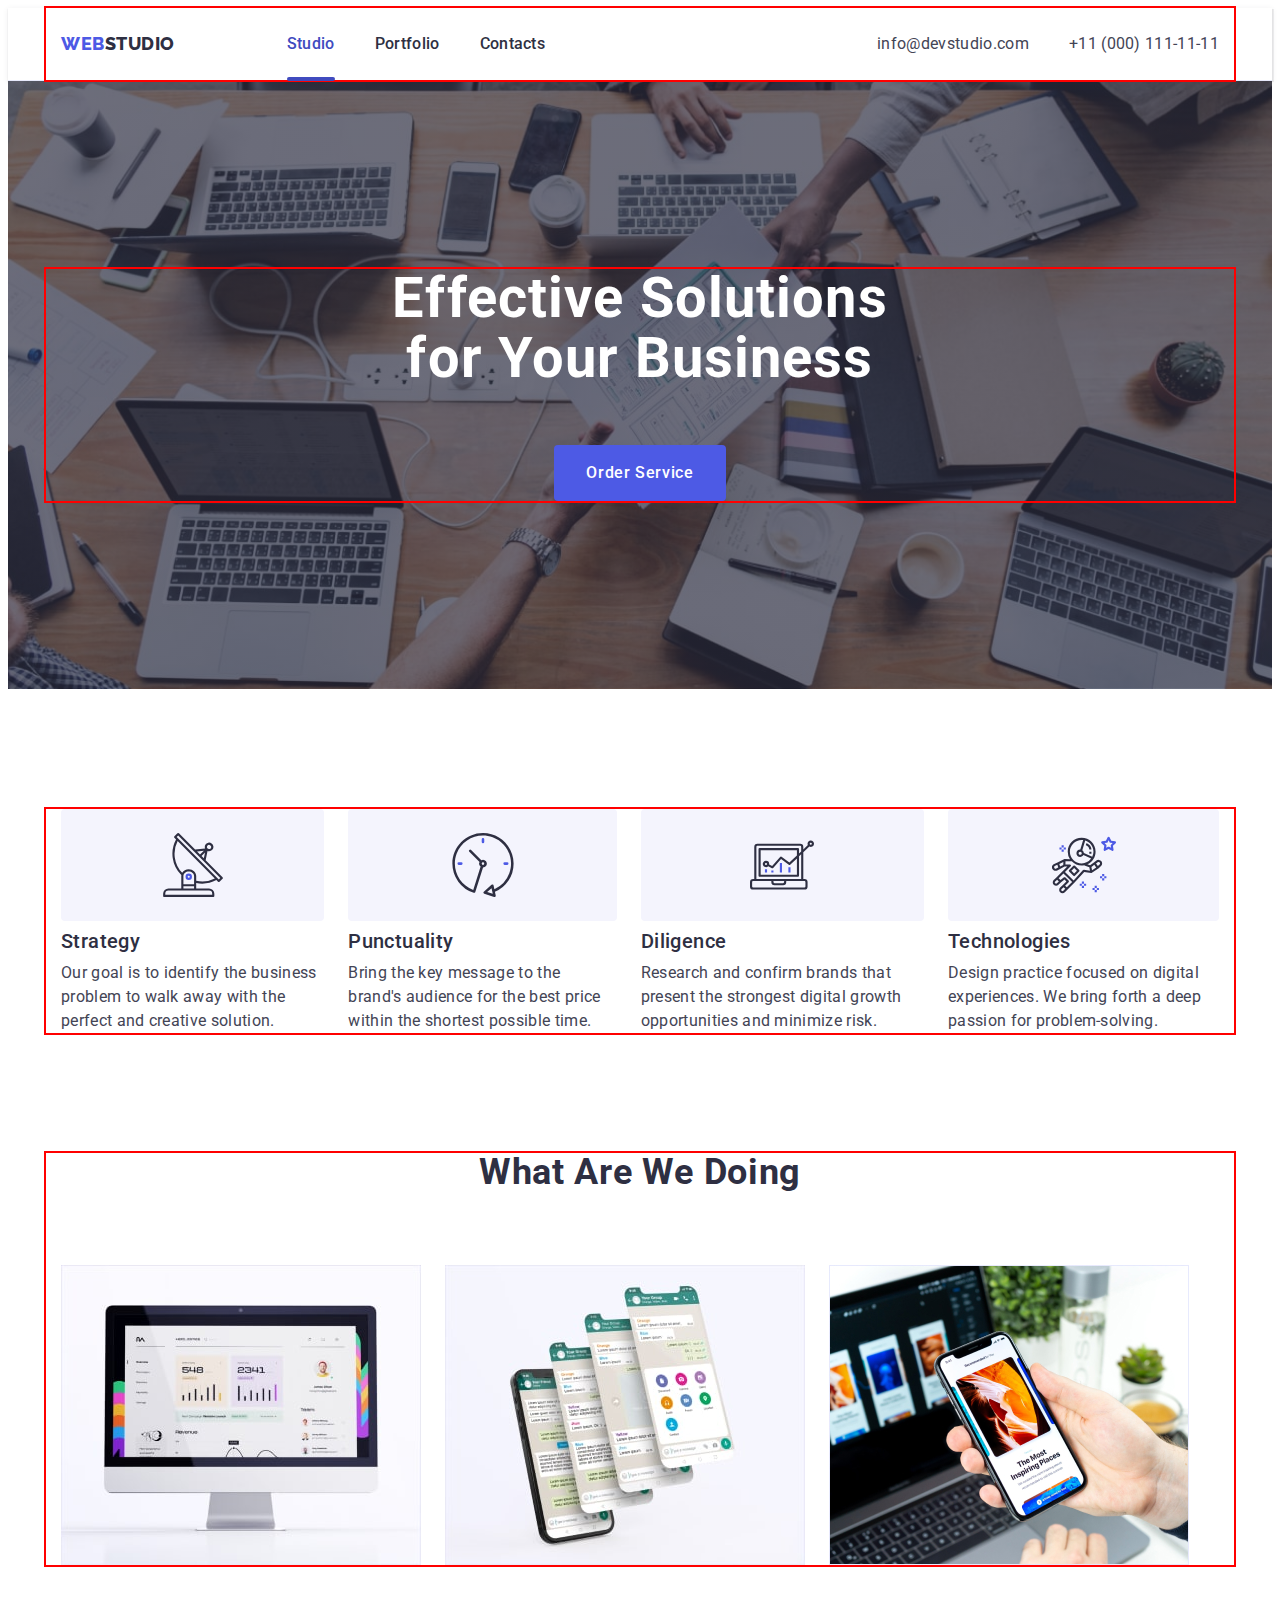
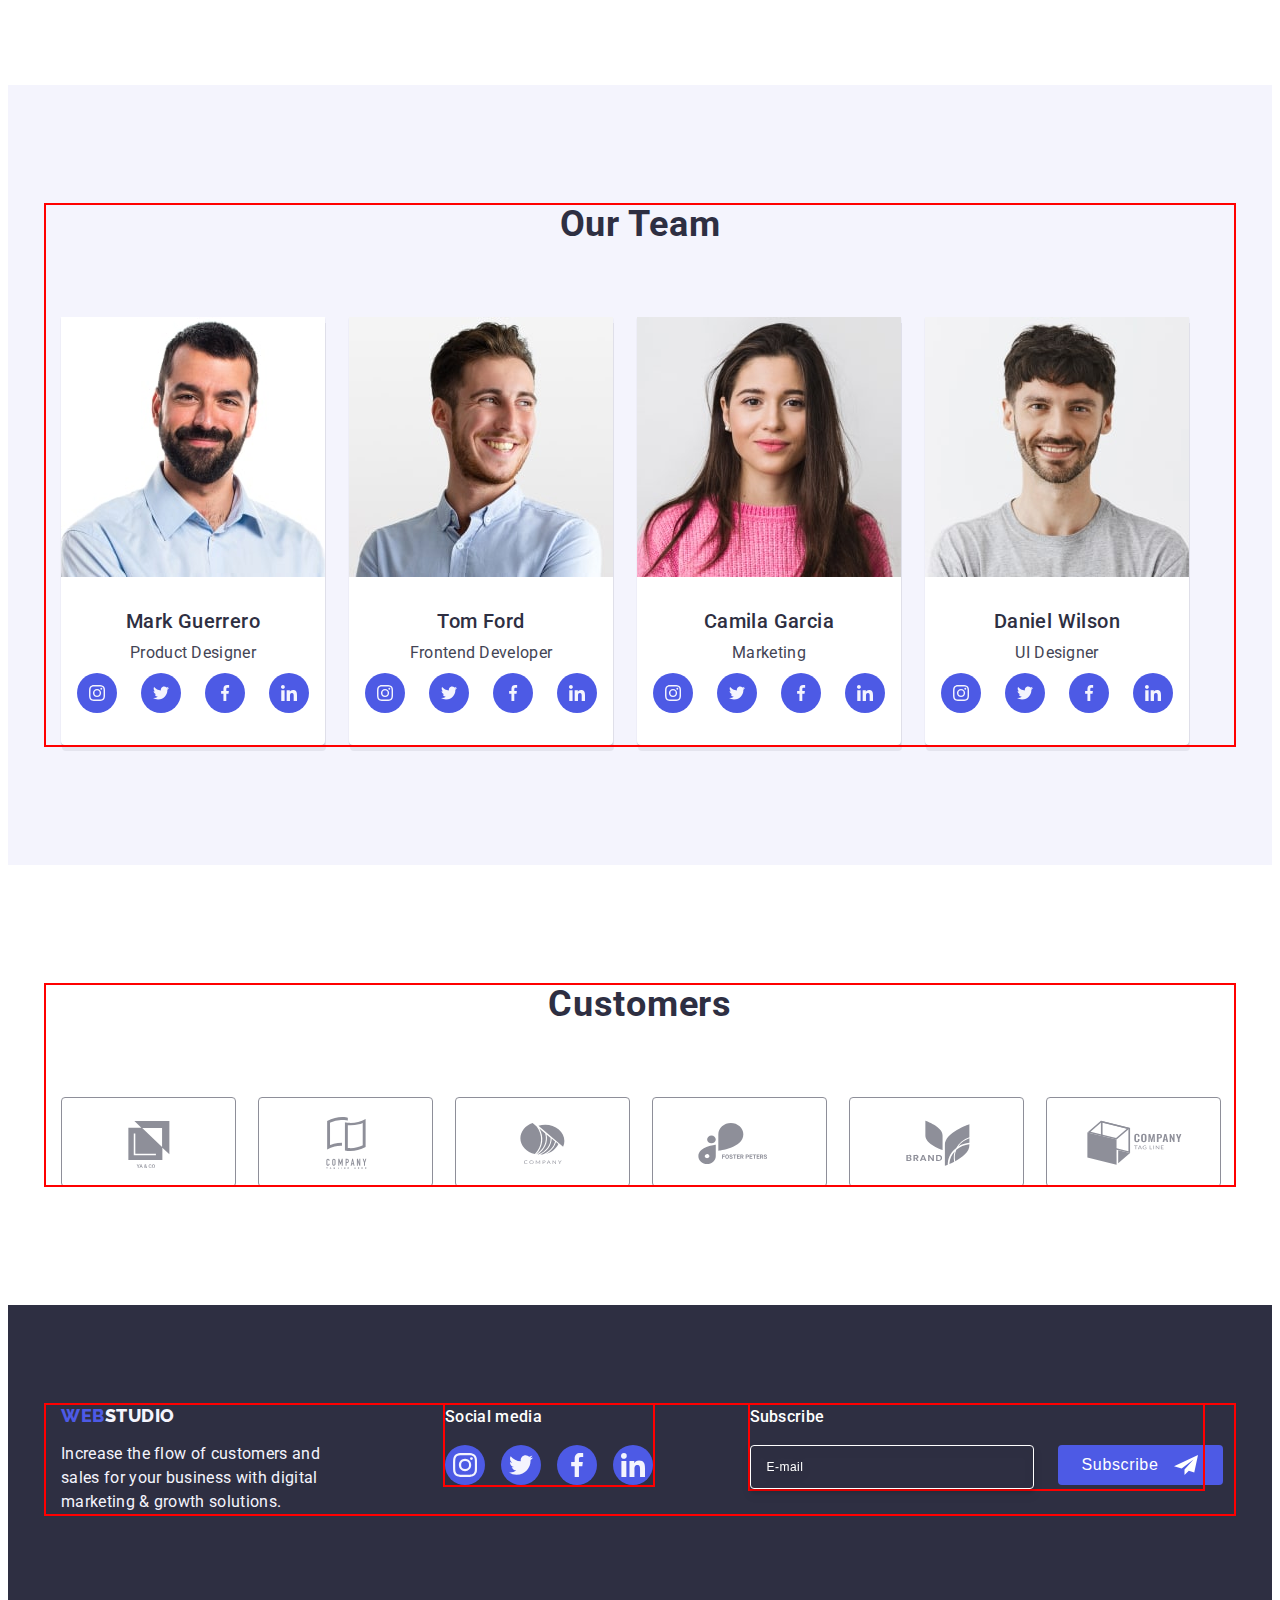
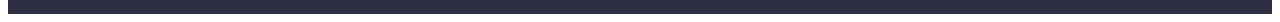
<file: index.html>
<!DOCTYPE html>
<html lang="en">
  <head>
    <meta charset="UTF-8" />
    <meta name="viewport" content="width=device-width, initial-scale=1.0" />
    <title>Effective Solutions for Your Business</title>
    <link rel="preconnect" href="https://fonts.googleapis.com" />
    <link rel="preconnect" href="https://fonts.gstatic.com" crossorigin />
    <link
      href="https://fonts.googleapis.com/css2?family=Raleway:wght@800&family=Roboto:wght@400;500;700&display=swap"
      rel="stylesheet"
    />
    <link
      rel="stylesheet"
      href="https://cdnjs.cloudflare.com/ajax/libs/modern-normalize/2.0.0/modern-normalize.min.css"
      integrity="sha512-4xo8blKMVCiXpTaLzQSLSw3KFOVPWhm/TRtuPVc4WG6kUgjH6J03IBuG7JZPkcWMxJ5huwaBpOpnwYElP/m6wg=="
      crossorigin="anonymous"
      referrerpolicy="no-referrer"
    />
    <link rel="stylesheet" href="./css/styles.css" />
  </head>
  <body>
    <header class="header">
      <div class="container header-container">
        <nav class="header-navigation">
          <a href="./index.html" class="header-logo link">
            WEB<span class="header-logo-accent link">Studio</span></a
          >
          <ul class="header-nav-menu list">
            <li class="header-nav-item">
              <a href="./index.html" class="header-nav-link link current"
                >Studio</a
              >
            </li>
            <li class="header-nav-item">
              <a href="./portfolio.html" class="header-nav-link link"
                >Portfolio</a
              >
            </li>
            <li class="header-nav-item">
              <a href="" class="header-nav-link link">Contacts</a>
            </li>
          </ul>
        </nav>
        <address class="address">
          <ul class="header-address list">
            <li class="header-address-item">
              <a
                href="mailto:info@devstudio.com"
                class="header-address-link link"
                >info@devstudio.com</a
              >
            </li>
            <li class="header-address-item">
              <a href="tel:+110001111111" class="header-address-link link"
                >+11 (000) 111-11-11</a
              >
            </li>
          </ul>
        </address>
      </div>
    </header>
    <main>
      <section class="entry">
        <div class="container">
          <h1 class="entry-intro">Effective Solutions for Your Business</h1>
          <button type="button" class="button" data-modal-open>
            Order Service
          </button>
        </div>
      </section>
      <section class="content">
        <div class="container">
          <h2 class="visually-hidden">Content</h2>
          <ul class="content-list list">
            <li class="content-item">
              <div class="content-block">
                <svg class="content-icon" width="64" height="64">
                  <use href="./images/icons.svg#icon-antenna-1"></use>
                </svg>
              </div>
              <h3 class="content-subtitle">Strategy</h3>
              <p class="content-description">
                Our goal is to identify the business problem to walk away with
                the perfect and creative solution.
              </p>
            </li>
            <li class="content-item">
              <div class="content-block">
                <svg class="content-icon" width="64" height="64">
                  <use href="./images/icons.svg#icon-clock-1"></use>
                </svg>
              </div>
              <h3 class="content-subtitle">Punctuality</h3>
              <p class="content-description">
                Bring the key message to the brand's audience for the best price
                within the shortest possible time.
              </p>
            </li>
            <li class="content-item">
              <div class="content-block">
                <svg class="content-icon" width="64" height="64">
                  <use href="./images/icons.svg#icon-diagram-1"></use>
                </svg>
              </div>
              <h3 class="content-subtitle">Diligence</h3>
              <p class="content-description">
                Research and confirm brands that present the strongest digital
                growth opportunities and minimize risk.
              </p>
            </li>
            <li class="content-item">
              <div class="content-block">
                <svg class="content-icon" width="64" height="64">
                  <use href="./images/icons.svg#icon-astronaut-1"></use>
                </svg>
              </div>
              <h3 class="content-subtitle">Technologies</h3>
              <p class="content-description">
                Design practice focused on digital experiences. We bring forth a
                deep passion for problem-solving.
              </p>
            </li>
          </ul>
        </div>
      </section>
      <section class="action">
        <div class="container">
          <h2 class="action-title">What are we doing</h2>
          <ul class="action-list list">
            <li class="action-item">
              <img
                src="./images/img-1.jpg"
                alt="Computer"
                width="360"
                height="300"
                class="action-img"
              />
            </li>
            <li class="action-item">
              <img
                src="./images/img-2.jpg"
                alt="Smartphone with many screens"
                width="360"
                height="300"
                class="action-img"
              />
            </li>
            <li class="action-item">
              <img
                src="./images/img-3.jpg"
                alt="Smartphone"
                width="360"
                height="300"
                class="action-img"
              />
            </li>
          </ul>
        </div>
      </section>
      <section class="team">
        <div class="container">
          <h2 class="team-title">Our Team</h2>
          <ul class="team-list list">
            <li class="team-item">
              <img
                src="./images/Mark-Guerrero.jpg"
                alt="Mark Guerrero"
                width="264"
                height="260"
                class="team-img"
              />
              <div class="team-list-container">
                <h3 class="team-subtitle">Mark Guerrero</h3>
                <p class="team-text">Product Designer</p>
                <ul class="team-socials-list list">
                  <li class="team-socials-item">
                    <a
                      class="team-socials-link link"
                      href=""
                      aria-label="instagram"
                      target="_blank"
                      rel="noopener noreferrer"
                      ><svg class="team-social-icon" width="16" height="16">
                        <use href="./images/icons.svg#icon-instagram"></use>
                      </svg>
                    </a>
                  </li>
                  <li class="team-socials-item">
                    <a
                      class="team-socials-link link"
                      href=""
                      aria-label="twitter"
                      target="_blank"
                      rel="noopener noreferrer"
                      ><svg class="team-social-icon" width="16" height="16">
                        <use href="./images/icons.svg#icon-twitter"></use>
                      </svg>
                    </a>
                  </li>
                  <li class="team-socials-item">
                    <a
                      class="team-socials-link link"
                      href=""
                      aria-label="facebook"
                      target="_blank"
                      rel="noopener noreferrer"
                    >
                      <svg class="team-social-icon" width="16" height="16">
                        <use href="./images/icons.svg#icon-facebook"></use>
                      </svg>
                    </a>
                  </li>
                  <li class="team-socials-item">
                    <a
                      class="team-socials-link link"
                      href=""
                      aria-label="linkedin"
                      target="_blank"
                      rel="noopener noreferrer"
                      ><svg class="team-social-icon" width="16" height="16">
                        <use href="./images/icons.svg#icon-linkedin"></use>
                      </svg>
                    </a>
                  </li>
                </ul>
              </div>
            </li>
            <li class="team-item">
              <img
                src="./images/Tom-Ford.jpg"
                alt="Tom Ford"
                width="264"
                height="260"
                class="team-img"
              />
              <div class="team-list-container">
                <h3 class="team-subtitle">Tom Ford</h3>
                <p class="team-text">Frontend Developer</p>
                <ul class="team-socials-list list">
                  <li class="team-socials-item">
                    <a
                      class="team-socials-link link"
                      href=""
                      aria-label="instagram"
                      target="_blank"
                      rel="noopener noreferrer"
                      ><svg class="team-social-icon" width="16" height="16">
                        <use href="./images/icons.svg#icon-instagram"></use>
                      </svg>
                    </a>
                  </li>
                  <li class="team-socials-item">
                    <a
                      class="team-socials-link link"
                      href=""
                      aria-label="twitter"
                      target="_blank"
                      rel="noopener noreferrer"
                    >
                      <svg class="team-social-icon" width="16" height="16">
                        <use href="./images/icons.svg#icon-twitter"></use>
                      </svg>
                    </a>
                  </li>
                  <li class="team-socials-item">
                    <a
                      class="team-socials-link link"
                      href=""
                      aria-label="facebook"
                      target="_blank"
                      rel="noopener noreferrer"
                      ><svg class="team-social-icon" width="16" height="16">
                        <use href="./images/icons.svg#icon-facebook"></use>
                      </svg>
                    </a>
                  </li>
                  <li class="team-socials-item">
                    <a
                      class="team-socials-link link"
                      href=""
                      aria-label="linkedin"
                      target="_blank"
                      rel="noopener noreferrer"
                      ><svg class="team-social-icon" width="16" height="16">
                        <use href="./images/icons.svg#icon-linkedin"></use>
                      </svg>
                    </a>
                  </li>
                </ul>
              </div>
            </li>
            <li class="team-item">
              <img
                src="./images/Camilla-Garcia.jpg"
                alt="Camilla Garcia"
                width="264"
                height="260"
                class="team-img"
              />
              <div class="team-list-container">
                <h3 class="team-subtitle">Camila Garcia</h3>
                <p class="team-text">Marketing</p>
                <ul class="team-socials-list list">
                  <li class="team-socials-item">
                    <a
                      class="team-socials-link link"
                      href=""
                      aria-label="instagram"
                      target="_blank"
                      rel="noopener noreferrer"
                      ><svg class="team-social-icon" width="16" height="16">
                        <use href="./images/icons.svg#icon-instagram"></use>
                      </svg>
                    </a>
                  </li>
                  <li class="team-socials-item">
                    <a
                      class="team-socials-link link"
                      href=""
                      aria-label="twitter"
                      target="_blank"
                      rel="noopener noreferrer"
                      ><svg class="team-social-icon" width="16" height="16">
                        <use href="./images/icons.svg#icon-twitter"></use>
                      </svg>
                    </a>
                  </li>
                  <li class="team-socials-item">
                    <a
                      class="team-socials-link link"
                      href=""
                      aria-label="facebook"
                      target="_blank"
                      rel="noopener noreferrer"
                    >
                      <svg class="team-social-icon" width="16" height="16">
                        <use href="./images/icons.svg#icon-facebook"></use>
                      </svg>
                    </a>
                  </li>
                  <li class="team-socials-item">
                    <a
                      class="team-socials-link link"
                      href=""
                      aria-label="linkedin"
                      target="_blank"
                      rel="noopener noreferrer"
                      ><svg class="team-social-icon" width="16" height="16">
                        <use href="./images/icons.svg#icon-linkedin"></use>
                      </svg>
                    </a>
                  </li>
                </ul>
              </div>
            </li>
            <li class="team-item">
              <img
                src="./images/Daniel-Wilson.jpg"
                alt="Daniel Wilson"
                width="264"
                height="260"
                class="team-img"
              />
              <div class="team-list-container">
                <h3 class="team-subtitle">Daniel Wilson</h3>
                <p class="team-text">UI Designer</p>
                <ul class="team-socials-list list">
                  <li class="team-socials-item">
                    <a
                      class="team-socials-link link"
                      href=""
                      aria-label="instagram"
                      target="_blank"
                      rel="noopener noreferrer"
                      ><svg class="team-social-icon" width="16" height="16">
                        <use href="./images/icons.svg#icon-instagram"></use>
                      </svg>
                    </a>
                  </li>
                  <li class="team-socials-item">
                    <a
                      class="team-socials-link link"
                      href=""
                      aria-label="twitter"
                      target="_blank"
                      rel="noopener noreferrer"
                      ><svg class="team-social-icon" width="16" height="16">
                        <use href="./images/icons.svg#icon-twitter"></use>
                      </svg>
                    </a>
                  </li>
                  <li class="team-socials-item">
                    <a
                      class="team-socials-link link"
                      href=""
                      aria-label="facebook"
                      target="_blank"
                      rel="noopener noreferrer"
                      ><svg class="team-social-icon" width="16" height="16">
                        <use href="./images/icons.svg#icon-facebook"></use>
                      </svg>
                    </a>
                  </li>
                  <li class="team-socials-item">
                    <a
                      class="team-socials-link link"
                      href=""
                      aria-label="linkedin"
                      target="_blank"
                      rel="noopener noreferrer"
                      ><svg class="team-social-icon" width="16" height="16">
                        <use href="./images/icons.svg#icon-linkedin"></use>
                      </svg>
                    </a>
                  </li>
                </ul>
              </div>
            </li>
          </ul>
        </div>
      </section>
      <section class="customers">
        <div class="container customers-container">
          <h2 class="customers-title">Customers</h2>
          <ul class="customers-list list">
            <li class="customers-item">
              <a href="" class="customers-link link">
                <svg class="customers-icon" width="104" height="56">
                  <use href="./images/icons.svg#icon-Logo-1"></use>
                </svg>
              </a>
            </li>
            <li class="customers-item">
              <a href="" class="customers-link link">
                <svg class="customers-icon" width="104" height="56">
                  <use href="./images/icons.svg#icon-Logo-2"></use>
                </svg>
              </a>
            </li>
            <li class="customers-item">
              <a href="" class="customers-link link">
                <svg class="customers-icon" width="104" height="56">
                  <use href="./images/icons.svg#icon-Logo-3"></use>
                </svg>
              </a>
            </li>
            <li class="customers-item">
              <a href="" class="customers-link link">
                <svg class="customers-icon" width="104" height="56">
                  <use href="./images/icons.svg#icon-Logo-4"></use>
                </svg>
              </a>
            </li>
            <li class="customers-item">
              <a href="" class="customers-link link">
                <svg class="customers-icon" width="104" height="56">
                  <use href="./images/icons.svg#icon-Logo-5"></use>
                </svg>
              </a>
            </li>
            <li class="customers-item">
              <a href="" class="customers-link link">
                <svg class="customers-icon" width="104" height="56">
                  <use href="./images/icons.svg#icon-Logo-6"></use>
                </svg>
              </a>
            </li>
          </ul>
        </div>
      </section>
    </main>
    <footer class="footer">
      <div class="container footer-container">
        <div class="footer-logo-container">
          <a href="./index.html" class="footer-logo link"
            >Web<span class="footer-logo-accent">Studio</span></a
          >
          <p class="footer-slogan">
            Increase the flow of customers and sales for your business with
            digital marketing & growth solutions.
          </p>
        </div>
        <div class="footer-socials">
          <p class="footer-socials-subtitle">Social media</p>
          <ul class="footer-socials-list list">
            <li class="footer-socials-item">
              <a
                class="footer-socials-link link"
                href=""
                aria-label="instagram"
                target="_blank"
                rel="noopener noreferrer"
                ><svg class="footer-social-icon" width="24" height="24">
                  <use href="./images/icons.svg#icon-instagram"></use>
                </svg>
              </a>
            </li>
            <li class="footer-socials-item">
              <a
                class="footer-socials-link link"
                href=""
                aria-label="twitter"
                target="_blank"
                rel="noopener noreferrer"
              >
                <svg class="footer-social-icon" width="24" height="24">
                  <use href="./images/icons.svg#icon-twitter"></use>
                </svg>
              </a>
            </li>
            <li class="footer-socials-item">
              <a
                class="footer-socials-link link"
                href=""
                aria-label="facebook"
                target="_blank"
                rel="noopener noreferrer"
              >
                <svg class="footer-social-icon" width="24" height="24">
                  <use href="./images/icons.svg#icon-facebook"></use>
                </svg>
              </a>
            </li>
            <li class="footer-socials-item">
              <a
                class="footer-socials-link link"
                href=""
                aria-label="linkedin"
                target="_blank"
                rel="noopener noreferrer"
                ><svg class="footer-social-icon" width="24" height="24">
                  <use href="./images/icons.svg#icon-linkedin"></use>
                </svg>
              </a>
            </li>
          </ul>
        </div>
        <div class="footer-subscribe">
          <p class="footer-subscribe-title">Subscribe</p>
          <form class="footer-form">
            <label class="footer-label">
              <input
                type="email"
                name="footer-email"
                class="footer-input"
                placeholder="E-mail"
              />
            </label>
            <button type="submit" class="footer-form-bt">
              Subscribe
              <svg class="subscribe-icon" width="24" height="24">
                <use href="./images/icons.svg#icon-Frame"></use>
              </svg>
            </button>
          </form>
        </div>
      </div>
    </footer>
    <div class="backdrop is-hidden" data-modal>
      <div class="modal">
        <button type="button" class="modal-bt" data-modal-close>
          <svg class="modal-icon" width="8" height="8">
            <use href="./images/icons.svg#icon-close-black-18dp-2-1"></use>
          </svg>
        </button>
        <p class="modal-title">Leave your contacts and we will call you back</p>
        <form>
          <div class="modal-field">
            <label for="user-name" class="input-label">Name</label>
            <div class="modal-input-wrap">
              <input
                type="text"
                name="user-name"
                class="modal-input"
                placeholder="Enter name"
                required
                id="user-name"
              />
              <svg class="modal-input-icon" width="18" height="24">
                <use href="./images/icons.svg#person-icon"></use>
              </svg>
            </div>
          </div>
          <div class="modal-field">
            <label for="user-tel" class="input-label">Phone</label>
            <div class="modal-input-wrap">
              <input
                type="tel"
                name="user-tel"
                class="modal-input"
                placeholder="Enter phone"
                required
                id="user-tel"
              />
              <svg class="modal-input-icon" width="18" height="24">
                <use href="./images/icons.svg#phone-icon"></use>
              </svg>
            </div>
          </div>
          <div class="modal-field">
            <label for="user-email" class="input-label">Email</label>
            <div class="modal-input-wrap">
              <input
                type="email"
                name="user-email"
                class="modal-input"
                placeholder="Enter email"
                required
                id="user-email"
              />
              <svg class="modal-input-icon" width="18" height="24">
                <use href="./images/icons.svg#email-icon"></use>
              </svg>
            </div>
          </div>
          <div class="modal-textarea">
            <label for="user-comment" class="input-label">Comment</label>
            <textarea
              name="user-comment"
              id="user-comment"
              class="modal-text"
              placeholder="Text input"
            ></textarea>
          </div>
          <div class="modal-checkbox">
            <input
              class="input-checkbox visually-hidden"
              type="checkbox"
              name="user-privacy"
              id="user-privacy"
              value="true"
            />
            <label class="label-checkbox" for="user-privacy">
              <span class="chackbox-span">
                <svg class="check-icon" width="10" height="8">
                  <use href="./images/icons.svg#icon-vector"></use>
                </svg> </span
              >I accept the terms and conditions of the
              <a href="" class="privacy-link"> Privacy Policy</a></label
            >
          </div>
          <button type="submit" class="modal-form-btn">Send</button>
        </form>
      </div>
    </div>
    <script src="./js/modal.js"></script>
  </body>
</html>
</file>
<file: css/styles.css>
:root{
--navyblue: #2E2F42;
--iris: #4D5AE5;
--slate: #434455;
--white: #FFF;
--cloud:#F4F4FD;
----cornflower: #E7E9FC;
--ocean: #404BBF;
--lightslate: #8E8F99;
--navyblue-modal: rgba(46, 47, 66, 0.40);
}

p,h1,h2,h3,h4,h5,h6{
    margin-top: 0;
    margin-bottom: 0;
}

ul,ol{
    margin-top: 0;
    margin-bottom: 0;
    padding-left: 0;
}

body {
    font-family: "Roboto", sans-serif;
    color: #434455;
    background-color: var(--white);
}

.container{
    width: 100%;
    max-width: 1158px;
    padding-left: 15px;
    padding-right: 15px;
    margin: 0 auto;
    outline: 2px solid red;
}

.visually-hidden {
    position: absolute;
    width: 1px;
    height: 1px;
    margin: -1px;
    border: 0;
    padding: 0;
    white-space: nowrap;
    clip-path: inset(100%);
    clip: rect(0 0 0 0);
    overflow: hidden;
}

.link{
    text-decoration:none;
}

.list{
list-style-type:none;
}

/**----------------------------------HEADER-------------------------------*/

.header{
    border-bottom: 1px solid #e7e9fc;
    box-shadow:  2px 1px rgba(46, 47, 66, 0.08),
        0px 1px 1px rgba(46, 47, 66, 0.16),
        0px 1px 6px rgba(46, 47, 66, 0.08);
}

    
.header-logo {
    font-family: "Raleway",
        sans-serif;
    font-size: 18px;
    font-style: normal;
    font-weight: 800;
    line-height: 1.17;
    letter-spacing: 0.03em;
    color: var(--iris, #4D5AE5);
    text-transform: uppercase;
    margin-right: 76px;

}

.header-logo-accent {
    color: var(--navyblue, #2E2F42);
    font-family: "Raleway",
        sans-serif;
    font-size: 18px;
    font-style: normal;
    font-weight: 800;
    line-height: 1.17;
    letter-spacing: 0.03em;
    text-transform: uppercase;
}

.header-container{
    display: flex;
    align-items: center;
    gap: 332px;
}

.header-navigation{
    display: flex;
    align-items: center;
    flex-grow: 1;
    justify-content: space-between;
    
}
.header-nav-menu{
    display: flex;
    gap: 40px; 
}

.header-address{
    display: flex;
    gap:40px
}

.header-nav-link{
    color:var(--navyblue);
    padding: 24px 0;;
    display: block;
        font-size:16px;
        font-weight:500;
        line-height:1.5;
        letter-spacing:0.02em;
        position: relative;
        transition: color 250ms cubic-bezier(0.4, 0, 0.2, 1);
}

.header-nav-link:hover, .header-nav-link:focus{
    color:#404bbf;
}

.current {
    position: relative;
    color: #404bbf
}

.current::after {
    content: '';
    position: absolute;
    bottom: -1px;
    left: 0;
    width: 100%;
    height: 4px;
    border-radius: 2px;
    background-color: var(--ocean);
}

.address {
    font-style:normal;
}
.header-address-link{
color: var(--slate);
font-style:normal;
font-size:16px;
font-weight:400;
line-height:1.5;
letter-spacing:0.02em; 
transition: color 250ms cubic-bezier(0.4, 0, 0.2, 1);   
}

.header-address-link:hover, .header-address-link:focus {
    color:var(--ocean) ;
}
.header-address-link {
    background: var(--white, #FFF);
}

/**-------------------------------------ENTRY----------------------------------*/
.entry {
background-image: linear-gradient(rgba(46, 47, 66, 0.7), rgba(46, 47, 66, 0.7)), url(../images/people-office.jpg);
max-width: 1440px;
background-repeat: no-repeat;
    background-position: center;
    background-size: cover;
    padding: 188px 0;
    margin: 0 auto;
}

  
.entry-intro {
    color: var(--white);
    text-align: center;
    font-size: 56px;
    font-style: normal;
    font-weight: 700;
    line-height: 1.07;
    letter-spacing: 0.02em;
    max-width: 496px;
    margin: 0 auto;
    margin-bottom: 56px;
}

.button {
    font-family: "Roboto", sans-serif;
        background:var(--iris);
        color:var(--white);
        font-size:16px;
        font-weight:500;
        line-height:1.5;
        letter-spacing:0.04em;
        cursor:pointer;
        border-radius: 4px;
            border: none;
            display: block;
            min-width: 169px;
            padding: 16px 32px;
            margin: 0 auto;
            transition: background-color 250ms cubic-bezier(0.4, 0, 0.2, 1);
  
}
.button:hover, .button:focus{
    background-color: var(--ocean)
}

/**-------------------------------------CONTENT----------------------------------*/

.content, .action {
    background-color: var(--white);
}

.content{
    padding: 120px 0;
}

.content-list {
    display: flex;
    gap: 24px;
}

.content-item {
    width: calc((100%-72) / 4);
}
.content-block {
    height: 112px;
    background-color: var(--cloud);
    border-radius: 4px;
    display: flex;
    align-items: center;
    justify-content: center;
    margin-bottom: 8px;
}
.content-subtitle {
    color: var(--navyblue);
        font-size: 20px;
        font-weight: 500;
        line-height: 1.2;
        letter-spacing: 0.02em;
        margin-bottom: 8px;
}

.content-description {
    color: var(--slate);
        line-height: 1.5;
        letter-spacing: 0.02em;
}

/**-------------------------------------ACTION----------------------------------*/

.action{
    padding-bottom: 120px;
}

.action-title {
    color: var(--navyblue);
        text-align: center;
        font-size: 36px;
        font-weight: 700;
        line-height: 1.11;
        letter-spacing: 0.02em;
        text-transform: capitalize;
        margin-bottom: 72px;
}

.action-list {
    display: flex;
    gap: 24px;
}

.action-item {
    display: inline-flex;
        flex-direction: column;
        align-items: flex-start;
        width: calc((100%-24px*2) / 3);
}

.action-img {
    display: block;
}

/**-------------------------------------TEAM----------------------------------*/

.team {
    background: var(--cloud);
padding: 120px 0;
}

.team-title {
    color: var(--navyblue);
        text-align: center;
        font-size: 36px;
        font-weight: 700;
        line-height: 1.11;
        letter-spacing: 0.02em;
        text-transform: capitalize;
        margin-bottom: 72px;
}

.team-item {
    box-shadow: 1px 6px rgba(46, 47, 66, 0.08),
        0px 1px 1px rgba(46, 47, 66, 0.16),
        0px 2px 1px rgba(46, 47, 66, 0.08);
}

.team-list {
    display: flex;
    gap: 24px;
}

.team-list-container{
    padding: 32px 0;    
}

.team-item {
        background: var(--white);
    border-radius: 0px 0px 4px 4px;
    }


 

.team-img {
width: calc((100%-24*3) / 4);
display: block;
}

.team-subtitle {
    color: var(--navyblue);
        text-align: center;
        font-size: 20px;
        font-weight: 500;
        line-height: 1.2;
        letter-spacing: 0.02em;
        margin-bottom: 8px;
}

.team-text {
    color: var(--slate);
        text-align: center;
        font-size: 16px;
        font-weight: 400;
        line-height: 1.5;
        letter-spacing: 0.02em;
        margin-bottom: 8px;
}

.team-socials-list{
    display: flex;
    gap: 24px;
    align-items: center;
    justify-content: center;
}

.team-socials-link{
    width: 100%;
    height: 100%;
    background-color: var(--iris);
    border-radius: 50%;
    display: flex;
    align-items: center;
    justify-content: center;
    transition: background-color 250ms cubic-bezier(0.4, 0, 0.2, 1);

}

.team-socials-link:is(:hover, :focus) {
    background-color: var(--ocean);
}

.team-socials-item{
    width: 40px;
    height: 40px;
}

.team-social-icon{
    fill: var(--cloud);
}

/**-------------------------------------CUSTOMERS----------------------------------*/

.customers {
    padding-top: 120px;
    padding-bottom: 120px;
}


.customers-title{
color: var(--navyblue, #2E2F42);
        text-align: center;
        font-size: 36px;
        font-style: normal;
        font-weight: 700;
        line-height: 1.11;
        letter-spacing: 0.02em;
        text-transform: capitalize;  
        margin-bottom: 72px;
}

.customers-list{
    display: flex;
    gap: 24px;
}

.customers-item{
    width: calc((100% - 120px ) / 6);
    height: 88px;
    
  
}

.customers-link{
    width: 100%;
    height: 100%;
    border-radius: 4px;
    border: 1px solid var(--lightslate, #8E8F99);
    display: flex;
    align-items: center;
    justify-content: center;
    color: var(--lightslate);
    transition: border-color 250ms cubic-bezier(0.4, 0, 0.2, 1),
            color 250ms cubic-bezier(0.4, 0, 0.2, 1);

}

.customers-icon {
    fill: currentColor;
}

.customers-link:is(:hover, :focus) {
    color: var(--ocean);
    border-color: #404bbf;
}
/**-------------------------------------FOOTER----------------------------------*/

.footer {
    background: var(--navyblue);
    padding: 100px 0;
}

.footer-container{
display: flex;
align-items: baseline;
}

.footer-logo-container {
margin-right: 120px;
}

.footer-logo {
    font-family: "Raleway", sans-serif;
    color: var(--iris);
    font-size: 18px;
    font-weight: 800;
    line-height: 1.17;
    letter-spacing: 0.03em;
    text-transform: uppercase;
    display: inline-block;
    margin-bottom: 16px;
}

.footer-logo-accent {
    color: var(--cloud);  
}

.footer-slogan {
    color: var(--cloud);
        font-size: 16px;
        font-weight: 400;
        line-height: 1.5;
        letter-spacing: 0.02em;
        width: 264px;
       
}

.footer-socials{
    max-width: 1158px;
        margin-right: 80px;
        outline: 2px solid red;
}

.footer-socials-list {
    display: flex;
    gap: 16px;

}


.footer-socials-subtitle{
    color: var(--white);
        font-size: 16px;
        font-style: normal;
        font-weight: 500;
        line-height: 1.5;
        letter-spacing: 0.02em;
        margin-bottom: 16px;
}

.footer-socials-item {
    height: 40px;
    width: 40px;
    cursor: pointer;
}

.footer-socials-link{
    width: 100%;
    height: 100%;
    background-color: var(--iris);
    display: flex;
    align-items: center;
    justify-content: center;
    border-radius: 50%;
    transition: background-color 250ms cubic-bezier(0.4, 0, 0.2, 1);
}

.footer-socials-link:is(:hover, :focus) {
    background-color: #31D0AA;
}

.footer-social-icon{
    fill: var(--cloud);
}

.footer-subscribe{
    max-width: 453px;

        margin: 0 auto;
        outline: 2px solid red;
}


.footer-subscribe-title {
    color: var(--white);
        font-size: 16px;
        font-weight: 500;
        line-height: 1.5;
        letter-spacing: 0.02em;
        margin-bottom: 16px;
}

.footer-form{
    display: flex;
        gap: 24px;  
}

.footer-input {
    width: 264px;
    height: 40px;
    font-size: 12px;
    border: 1px solid var(--white);
    border-radius: 4px;
    box-shadow: 0px 4px 4px 0px rgba(0, 0, 0, 0.15);
    background-color: transparent;
    line-height: 1.5;
    letter-spacing: 0.04em;
    padding-left: 16px;
    filter: drop-shadow(0px 4px 4px rgba(0, 0, 0, 0.15));
    color: var(--white);
}

.footer-input::placeholder{
color: var(--white);
}

.footer-form-bt {
    color: var(--white,);
        text-align: center;
        font-size: 16px;
        min-width: 165px;
        height: 40px;
        font-weight: 500;
        line-height: 1.5;
        letter-spacing: 0.04em;
        background-color: var(--iris);
        border-radius: 4px;
        border: none;
        display: inline-flex;
            padding: 8px 24px;
            justify-content: center;
            align-items: center;
            cursor: pointer;
}

.subscribe-icon {
    margin-left: 16px;
}

/**-------------------------------------PORTFOLIO----------------------------------*/

.portfolio{
    padding-top: 96px;
        padding-bottom: 120px;
}

.button-list {
    display: flex;
    gap: 24px;
    justify-content: center;
    margin-bottom: 72px;
}

.button-item {
        background: var(--cloud);
        cursor: pointer;
        border-radius: 4px;

    
}

.button-text {
    color: var(--iris);
        text-align: center;
        font-family: "Roboto", sans-serif;
        font-size: 16px;
        font-style: normal;
        font-weight: 500;
        line-height: 1.5;
        letter-spacing: 0.04em;
        border: 1px solid var(----cornflower);
            background: var(--cloud);
            cursor: pointer;
            border-radius: 4px;
            padding: 12px 24px;
            transition: color 250ms cubic-bezier(0.4, 0, 0.2, 1),
                    background-color 250ms cubic-bezier(0.4, 0, 0.2, 1),
                    border-color 250ms cubic-bezier(0.4, 0, 0.2, 1),
                    box-shadow 250ms cubic-bezier(0.4, 0, 0.2, 1);

            
}

.button-text:hover, .button-text:focus{
color: var(--white);
    background: var(--ocean);
    border: 1px solid transparent;
    box-shadow: 0px 2px 2px 0px rgba(0, 0, 0, 0.12), 0px 2px 1px 0px rgba(0, 0, 0, 0.08), 0px 3px 1px 0px rgba(0, 0, 0, 0.10);
}



.portfolio {
    background: #FFF;
    padding-bottom: 120px;
}

.portfolio-list {
    display: flex;
    flex-wrap: wrap;
    gap: 48px 24px;
}

.portfolio-item {
        background: var(--white, #FFF);
        width: calc(( 100% - 48px ) / 3); 
}

.portfolio-link{
    display: block;
        transition: box-shadow 250ms cubic-bezier(0.4, 0, 0.2, 1);
}

.portfolio-link:hover, .portfolio-link:focus {
    box-shadow: 0px 1px 6px rgba(46, 47, 66, 0.08),
        0px 1px 1px rgba(46, 47, 66, 0.16),
        0px 2px 1px rgba(46, 47, 66, 0.08);
}

.portfolio-img {
    background: url(<path-to-image>);
}

.portfolio-cover-container{
    position: relative;
    overflow: hidden;
}

.portfolio-link:hover .portfolio-cover-text,
.portfolio-link:focus .portfolio-cover-text {
    transform: translateY(0%);
}



.portfolio-cover-text{
    position: absolute;
    top: 0;
    left: 0;
    height: 100%;
    width: 100%;
   padding: 40px 32px;
    color: var(--cloud);
    font-size: 16px;
    overflow: auto;
        line-height: 1.5;
        letter-spacing: 0.02em;
        background: var(--iris);
        transform: translateY(100%);
        transition: transform 250ms cubic-bezier(0.4, 0, 0.2, 1);
}


.portfolio-container{
    padding: 32px 16px;
    border: 1px solid #e7e9fc;
    border-top: none;
}

.portfolio-subtitle {
    color: var(--navyblue);
        font-size: 20px;
        font-style: normal;
        font-weight: 500;
        line-height: 1.2;
        letter-spacing: 0.02em;
        margin-bottom: 8px;
}

.portfolio-text {
    color: var(--slate);
        font-family: Roboto;
        font-size: 16px;
        font-style: normal;
        font-weight: 400;
        line-height: 1.5;
        letter-spacing: 0.02em;
}


/**-------------------------------------MODAL----------------------------------*/

.backdrop{
    position: fixed;
    top: 0;
    width: 100%;
    height: 100%;
    background-color: rgba(46, 47, 66, 0.40);
    transition: opacity 250ms cubic-bezier(0.4, 0, 0.2, 1), visibility 250ms cubic-bezier(0.4, 0, 0.2, 1);
}

.modal {
    width: 408px;
    min-height: 584px;
    background: #FCFCFC;
    border-radius: 4px;
    box-shadow: 0px 2px 1px 0px rgba(0, 0, 0, 0.20), 0px 1px 3px 0px rgba(0, 0, 0, 0.12), 0px 1px 1px 0px rgba(0, 0, 0, 0.14);
    position: absolute;
left: 50%;
top: 50%;
transform: translate(-50%, -50%);
transition: transform 250ms cubic-bezier(0.4, 0, 0.2, 1);
padding-top: 72px;
padding-bottom: 24px;
padding-left: 24px;
padding-right: 24px;
}

.modal-bt {
    display: flex;
    align-items: center;
    justify-content: center;
    border-radius: 50%;
    border: 1px solid rgba(0, 0, 0, 0.10);
    fill: var(--navyblue);
    background-color: var(----cornflower);
    width: 24px;
    height: 24px;
    position: absolute;
    top: 24px;
    right: 24px;
    cursor: pointer;
    padding: 0;
    transition: background-color 250ms cubic-bezier(0.4, 0, 0.2, 1), border 250ms cubic-bezier(0.4, 0, 0.2, 1);
}

.modal-bt:hover, .modal-bt:focus {
    background-color: #404bbf;
    border: none;
    fill: #ffffff;
}

.modal-icon{
    transition: fill 250ms cubic-bezier(0.4, 0, 0.2, 1);
}

.is-hidden {
    opacity: 0;
    visibility: hidden;
    pointer-events: none;
}

.modal-title{
color: var(--navyblue);
    text-align: center;
    font-size: 16px;
    font-weight: 500;
    line-height: 1.5;
    letter-spacing: 0.02em;
    margin-bottom: 16px;
}

.modal-field{
margin-bottom: 8px;
position: relative;
}

.modal-input-wrap{
    position: relative;
}

.modal-input{
    width: 100%;
    height: 40px;
    border-radius: 4px;
        border: 1px solid var(--navyblue-modal);
        padding: 0 10px 0 38px;
        background-color: transparent;
        outline: transparent;
        transition: border-color 250ms cubic-bezier(0.4, 0, 0.2, 1);
}

.modal-input-icon{
    position: absolute;
    left: 16px;
    top: 50%;
    transform: translateY(-50%);
    transition: fill 250ms cubic-bezier(0.4, 0, 0.2, 1);
}

.modal-input:focus{
    border-color: var(--iris);
}

.modal-input:focus + .modal-input-icon{
    fill: var(--iris);
}

.modal-input::placeholder{
    color: var(--navyblue-modal);
        font-size: 12px;
        font-weight: 400;
        line-height: 1.17;
        letter-spacing: 0.04em;
}

.input-label{
    display: block;
    color: var(--lightslate);
        font-size: 12px;
        font-weight: 400;
        line-height: 1.17;
        letter-spacing: 0.04em;
        margin-bottom: 4px;
}

.modal-textarea{
    margin-bottom: 16px;
}

.textarea-label{
display: block;
    color: var(--lightslate);
    font-size: 12px;
    font-weight: 400;
    line-height: 1.17;
    letter-spacing: 0.04em;
    margin-bottom: 4px; 
}

.modal-text{
    width: 100%;
        height: 120px;
        font-size: 12px;
        line-height: 1.17;
        letter-spacing: 0.04em;
        color: rgba(46, 47, 66, 0.4);
        border-radius: 4px;
        border: 1px solid var(--navyblue-modal);
        padding: 8px 16px;
        background-color: transparent;
        outline: transparent;
        transition: border-color 250ms cubic-bezier(0.4, 0, 0.2, 1);
        resize: none;
}

.modal-text:focus{
    border-color: var(--iris);
}

 .modal-text::placeholder , .modal-input::placeholder {
    color: var(--navyblue-modal);
        font-size: 12px;
        letter-spacing: 0.04em;
 }

 .modal-form-btn{
color: var(--white);
    text-align: center;
    font-family: "Roboto", sans-serif;
    font-size: 16px;
    font-weight: 500;
    line-height: 1.5;
    letter-spacing: 0.04em;
    background: var(--iris);
    cursor: pointer;
    border: none;
    border-radius: 4px;display: block;
    padding: 16px 32px;
    margin: 0 auto;
    min-width: 169px;
    box-shadow: 0px 4px 4px 0px rgba(0, 0, 0, 0.15);
    transition: background-color 250ms cubic-bezier(0.4, 0, 0.2, 1);
 }

.modal-form-btn:hover, .modal-form-btn:focus{
    background-color: var(--ocean);
}

.modal-checkbox{
    margin-bottom: 24px;
}

.label-checkbox{
    color: var(--lightslate);
        font-size: 12px;
        line-height: 1.17;
        letter-spacing: 0.04em;
        align-items: center;
}

.privacy-link{
    color: var(--iris);
}

.chackbox-span{
    display: inline-flex;
    align-items: center;
    justify-content: center;
    width: 16px;
    height: 16px;
    border: 1px solid var(--navyblue-modal);
    border-radius: 2px;
    margin-right: 8px;
    fill: transparent;
    transition: background-color 250ms cubic-bezier(0.4, 0, 0.2, 1), border 250ms cubic-bezier(0.4, 0, 0.2, 1), fill 250ms cubic-bezier(0.4, 0, 0.2, 1);
}


.input-checkbox:checked + .label-checkbox span{
    background-color: var(--ocean);
    border: none;
    fill: var(--cloud);
}

.input-checkbox:focus +.label-checkbox span {
 border-color: var(--ocean);
}

.input-checkbox:hover+.label-checkbox span {
    border-color: var(--ocean);
}
</file>
